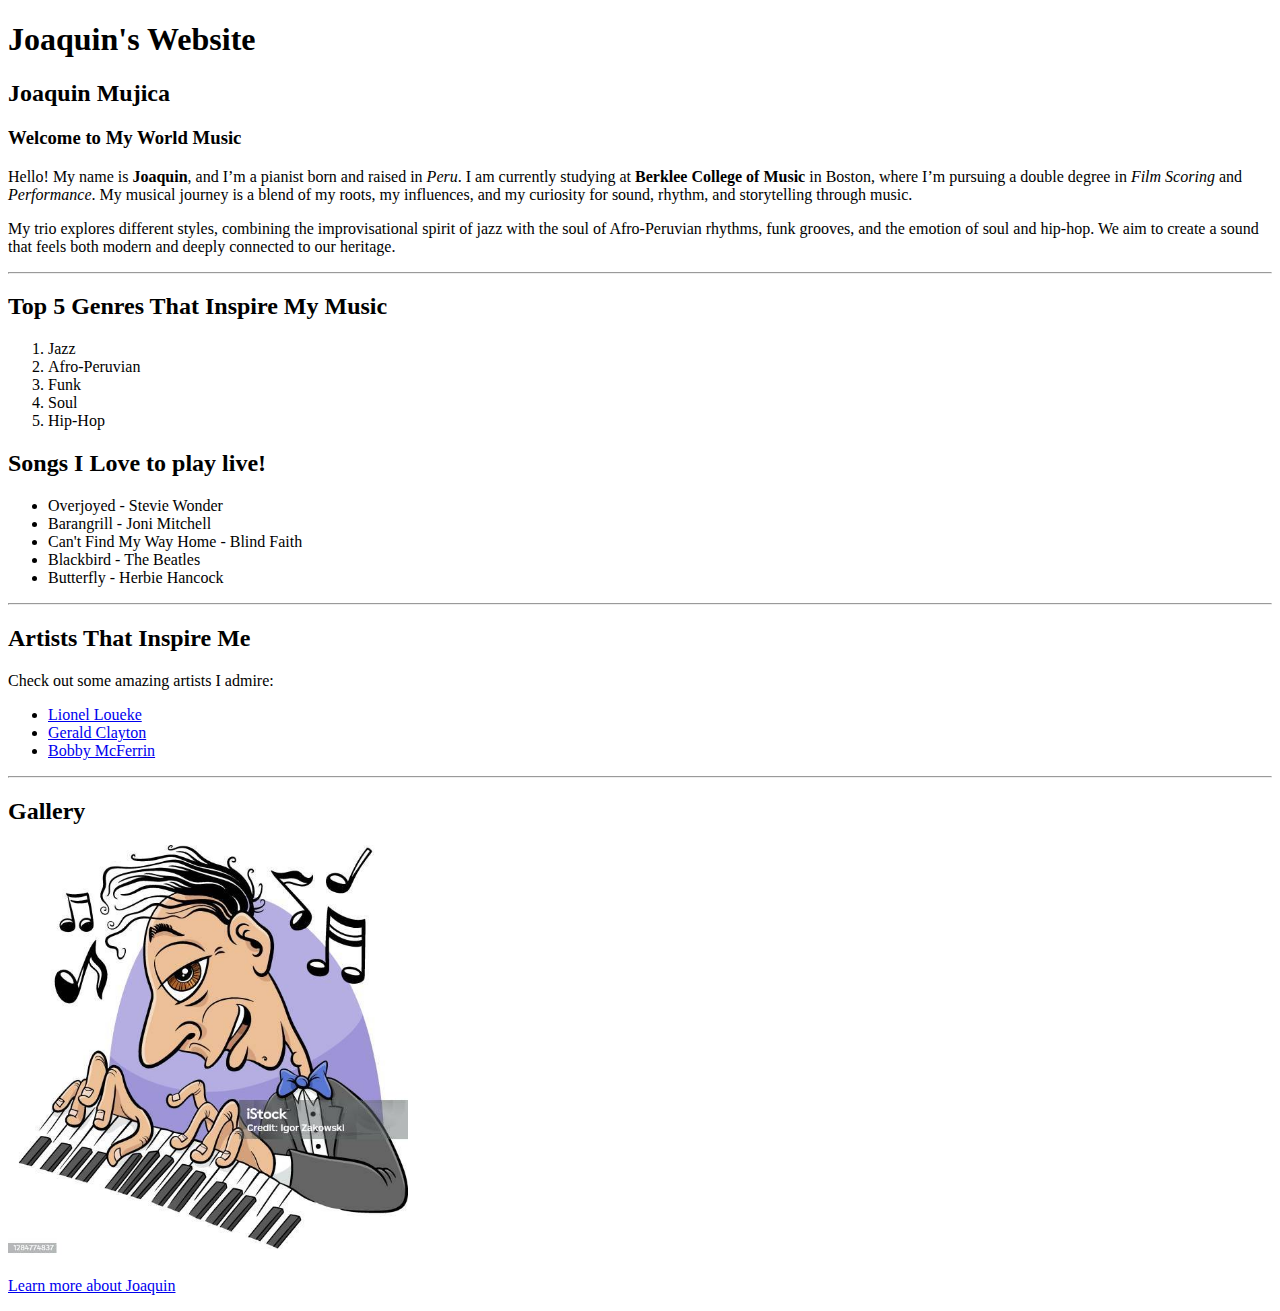
<file: index.html>
<!DOCTYPE html>
<html lang="en">
<head>
    <meta charset="UTF-8">
    <meta name="viewport" content="width=device-width, initial-scale=1.0">
    <title>Joaquin's Trio</title>
</head>
<body>
    <h1>Joaquin's Website</h1>  
    <h2>Joaquin Mujica </h2>
    <h3>Welcome to My World Music</h3>

    <p>Hello! My name is <strong>Joaquin</strong>, and I’m a pianist born and raised in <em>Peru</em>. 
    I am currently studying at <strong>Berklee College of Music</strong> in Boston, where I’m pursuing a double degree in 
    <em>Film Scoring</em> and <em>Performance</em>. My musical journey is a blend of my roots, my influences, and my curiosity 
    for sound, rhythm, and storytelling through music.</p>

    <p>My trio explores different styles, combining the improvisational spirit of jazz with the soul of Afro-Peruvian rhythms, 
    funk grooves, and the emotion of soul and hip-hop. We aim to create a sound that feels both modern and deeply connected to our heritage.</p>

    <hr>

    <h2>Top 5 Genres That Inspire My Music</h2>
    <ol>
        <li>Jazz</li>
        <li>Afro-Peruvian</li>
        <li>Funk</li>
        <li>Soul</li>
        <li>Hip-Hop</li>
    </ol>

    <h2>Songs I Love to play live!</h2>
    <ul>
        <li>Overjoyed - Stevie Wonder</li>
        <li>Barangrill - Joni Mitchell</li>
        <li>Can't Find My Way Home - Blind Faith</li>
        <li>Blackbird - The Beatles</li>
        <li>Butterfly - Herbie Hancock</li>
    </ul>

    <hr>

    <h2>Artists That Inspire Me</h2>
    <p>Check out some amazing artists I admire:</p>
    <ul>
        <li><a href="https://www.lionellouekemusic.com/" target="_blank">Lionel Loueke</a></li>
        <li><a href="http://geraldclayton.com/" target="_blank">Gerald Clayton</a></li>
        <li><a href="https://bobbymcferrin.com/" target="_blank">Bobby McFerrin</a></li>
    </ul>

    <hr>

    <h2>Gallery</h2>
    <img src="assets/Pianist.jpg" alt="Pianist" width="400">

    <p>
        <a href="index2.html">Learn more about Joaquin</a>
    </p>
</body>
</html>
</file>
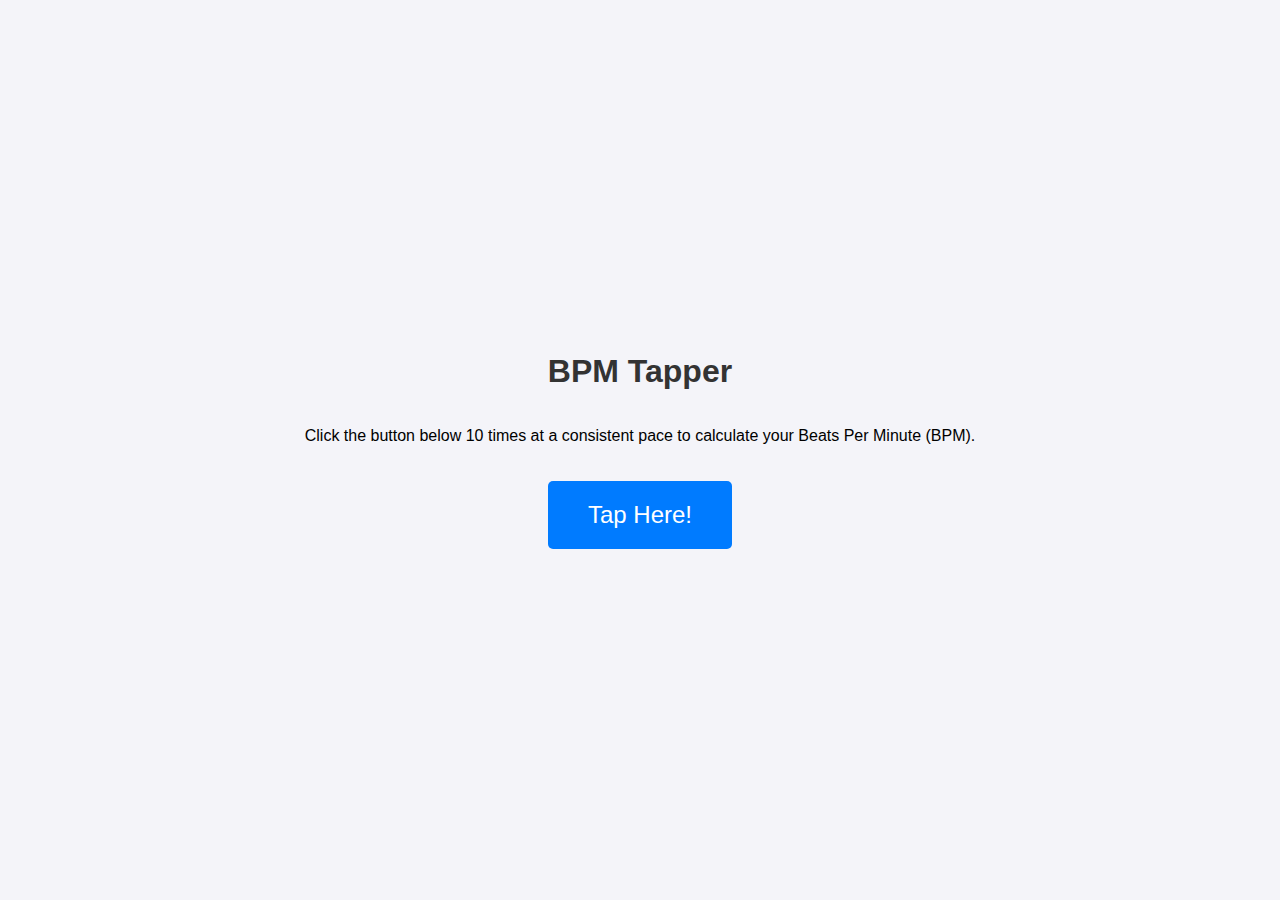
<file: Final-Week/index.html>
<!DOCTYPE html>
<html lang="en">
<head>
    <meta charset="UTF-8">
    <meta name="viewport" content="width=device-width, initial-scale=1.0">
    <title>BPM Tapper</title>

    <!-- Link to CSS (you will create styles.css later) -->
    <link rel="stylesheet" href="styles.css">
</head>
<body>

    <h1>BPM Tapper</h1>

    <p>
        Click the button below 10 times at a consistent pace to calculate your Beats Per Minute (BPM).
    </p>

    <button id="tapButton">Tap Here!</button>

    <!-- Link to JavaScript (you will create code.js later) -->
    <script src="code.js"></script>
</body>
</html>
</file>
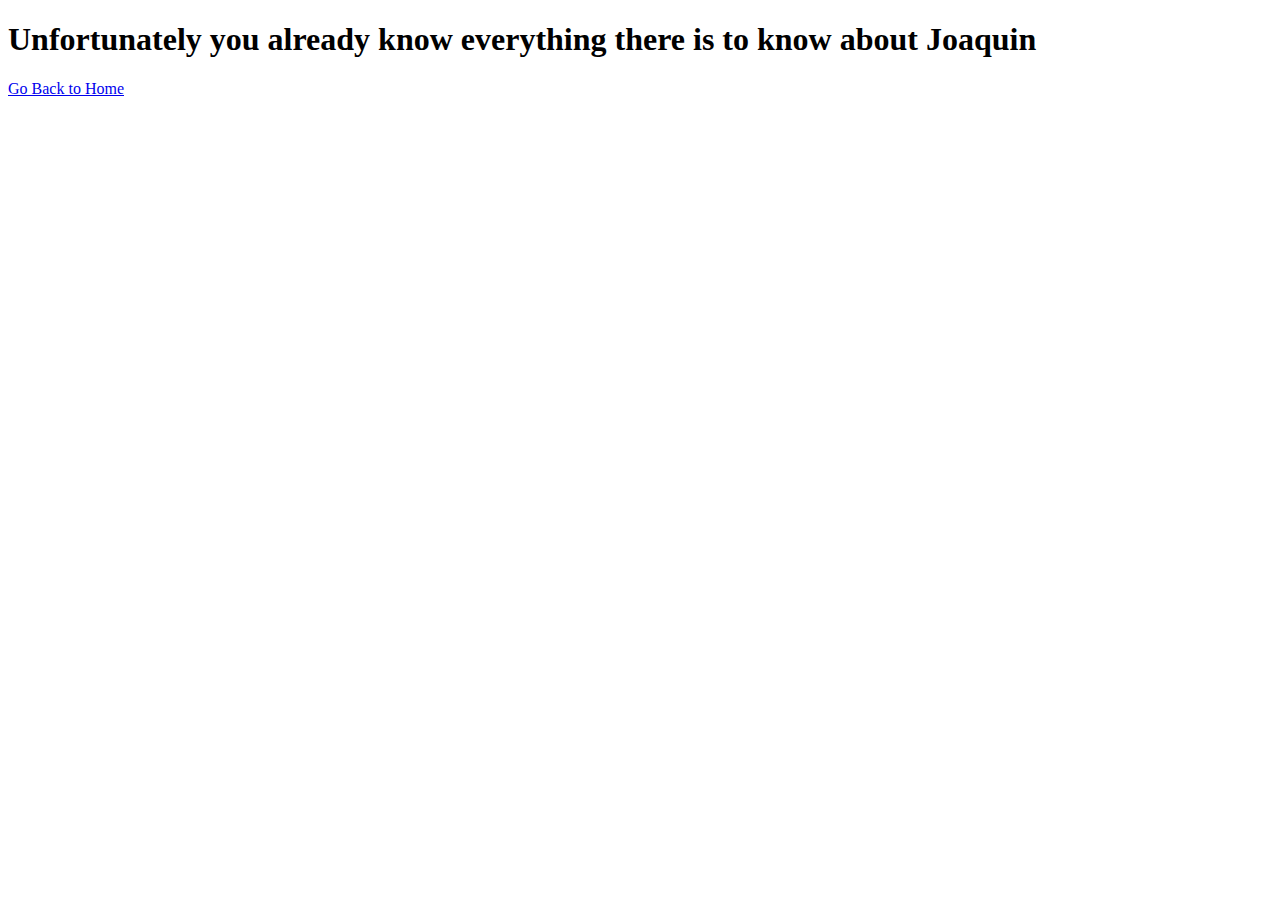
<file: index2.html>
<!DOCTYPE html>
<html lang="en">
<head>
    <meta charset="UTF-8">
    <meta name="viewport" content="width=device-width, initial-scale=1.0">
    <title>Document</title>
</head>
<body>
<h1>Unfortunately you already know everything there is to know about Joaquin</h1>
<a href="index.html">Go Back to Home</a>
</body>
</html>
</file>
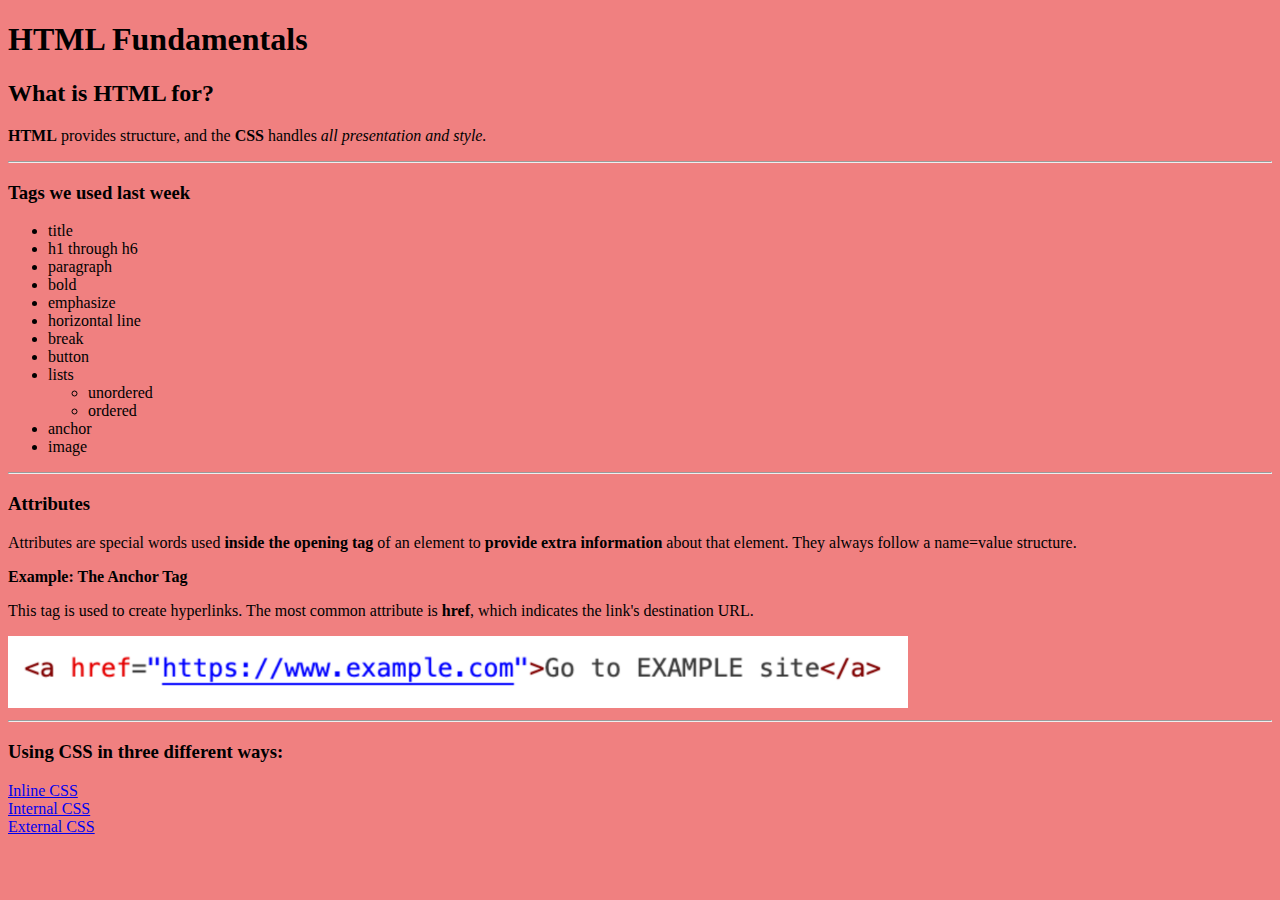
<file: web-day-2/external.html>
<!DOCTYPE html>
<html lang="en">
<head>
  <meta charset="UTF-8">
  <title>Fundamentals: HTML & CSS</title>
</head>
<body>
<link rel="stylesheet" href="styles.css">

  <h1>HTML Fundamentals</h1>

  <h2>What is HTML for?</h2>
  <p><b>HTML</b> provides structure, and the <b>CSS</b> handles <i>all presentation and style.</i></p>
  <hr>

  <h3>Tags we used last week</h3>
  <ul>
    <li>title</li>
    <li>h1 through h6</li>
    <li>paragraph</li>
    <li>bold</li>
    <li>emphasize</li>
    <li>horizontal line</li>
    <li>break</li>
    <li>button</li>
    <li>lists
      <ul>
        <li>unordered</li>
        <li>ordered</li>
      </ul>
    </li>
    <li>anchor</li>
    <li>image</li>
  </ul>
  <hr>

  <h3>Attributes</h3>
  <p>
    Attributes are special words used <b>inside the opening tag</b> of an element to <b>provide extra information</b> 
    about that element. They always follow a name=value structure.
  </p>

  <p><b>Example: The Anchor Tag</b></p>
  <p>
    This tag is used to create hyperlinks. The most common attribute is <b>href</b>, which indicates the link's destination URL.
  </p>


  <img src="Assets/SSPR.png" width="900" >
  <hr>

  <h3>Using CSS in three different ways:</h3>
  <p>
    <a href="#">Inline CSS</a><br>
    <a href="#">Internal CSS</a><br>
    <a href="#">External CSS</a>
  </p>

</body>
</html>
</file>
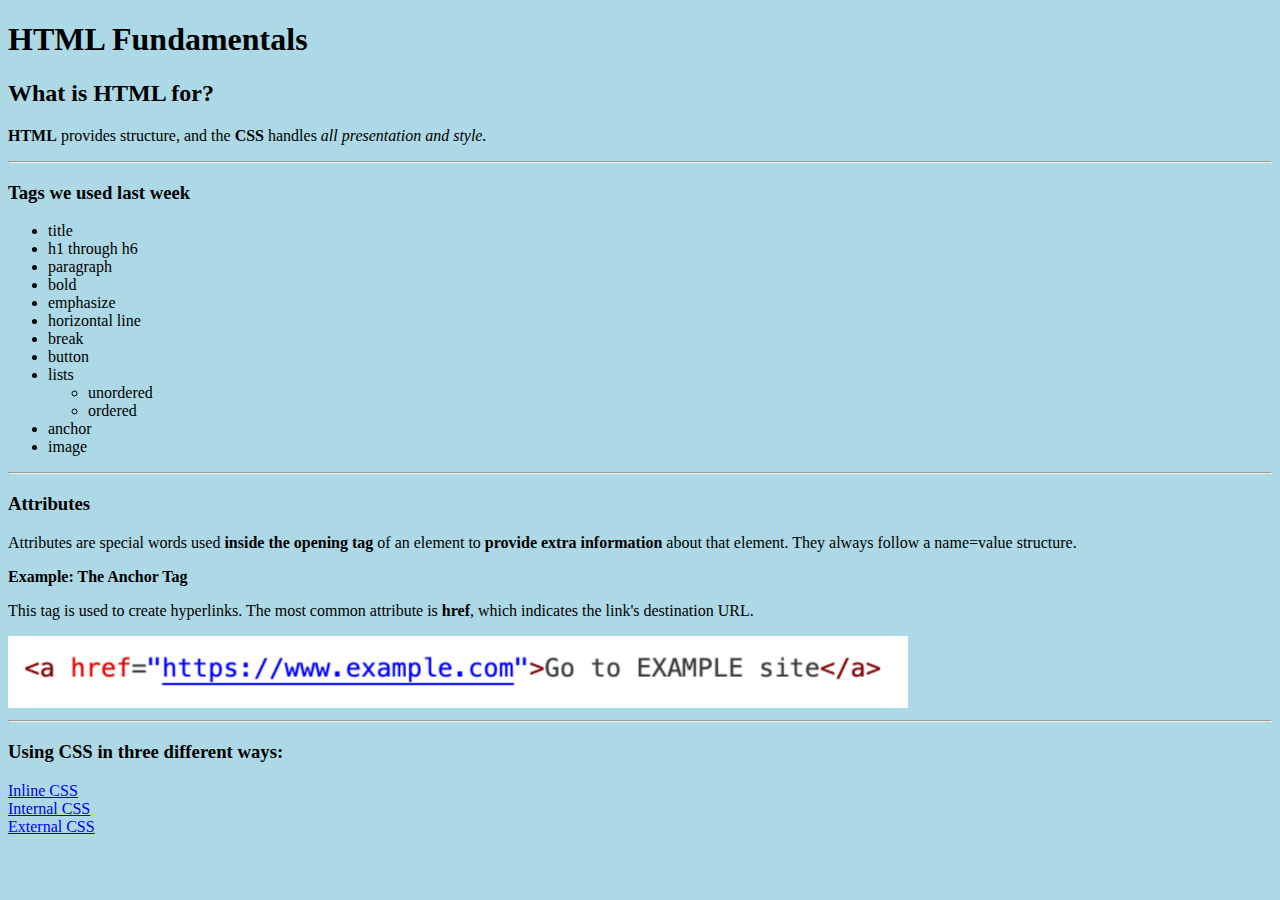
<file: web-day-2/inline.html>
<!DOCTYPE html>
<html lang="en">
<head>
  <meta charset="UTF-8">
  <title>Fundamentals: HTML & CSS</title>
</head>
<body style="background-color: lightblue;">
  <h1>HTML Fundamentals</h1>

  <h2>What is HTML for?</h2>
  <p><b>HTML</b> provides structure, and the <b>CSS</b> handles <i>all presentation and style.</i></p>
  <hr>

  <h3>Tags we used last week</h3>
  <ul>
    <li>title</li>
    <li>h1 through h6</li>
    <li>paragraph</li>
    <li>bold</li>
    <li>emphasize</li>
    <li>horizontal line</li>
    <li>break</li>
    <li>button</li>
    <li>lists
      <ul>
        <li>unordered</li>
        <li>ordered</li>
      </ul>
    </li>
    <li>anchor</li>
    <li>image</li>
  </ul>
  <hr>

  <h3>Attributes</h3>
  <p>
    Attributes are special words used <b>inside the opening tag</b> of an element to <b>provide extra information</b> 
    about that element. They always follow a name=value structure.
  </p>

  <p><b>Example: The Anchor Tag</b></p>
  <p>
    This tag is used to create hyperlinks. The most common attribute is <b>href</b>, which indicates the link's destination URL.
  </p>

  <img src="Assets/SSPR.png" width="900">
  <hr>

  <h3>Using CSS in three different ways:</h3>
  <p>
    <a href="#">Inline CSS</a><br>
    <a href="#">Internal CSS</a><br>
    <a href="#">External CSS</a>
  </p>
</body>
</html>
</file>
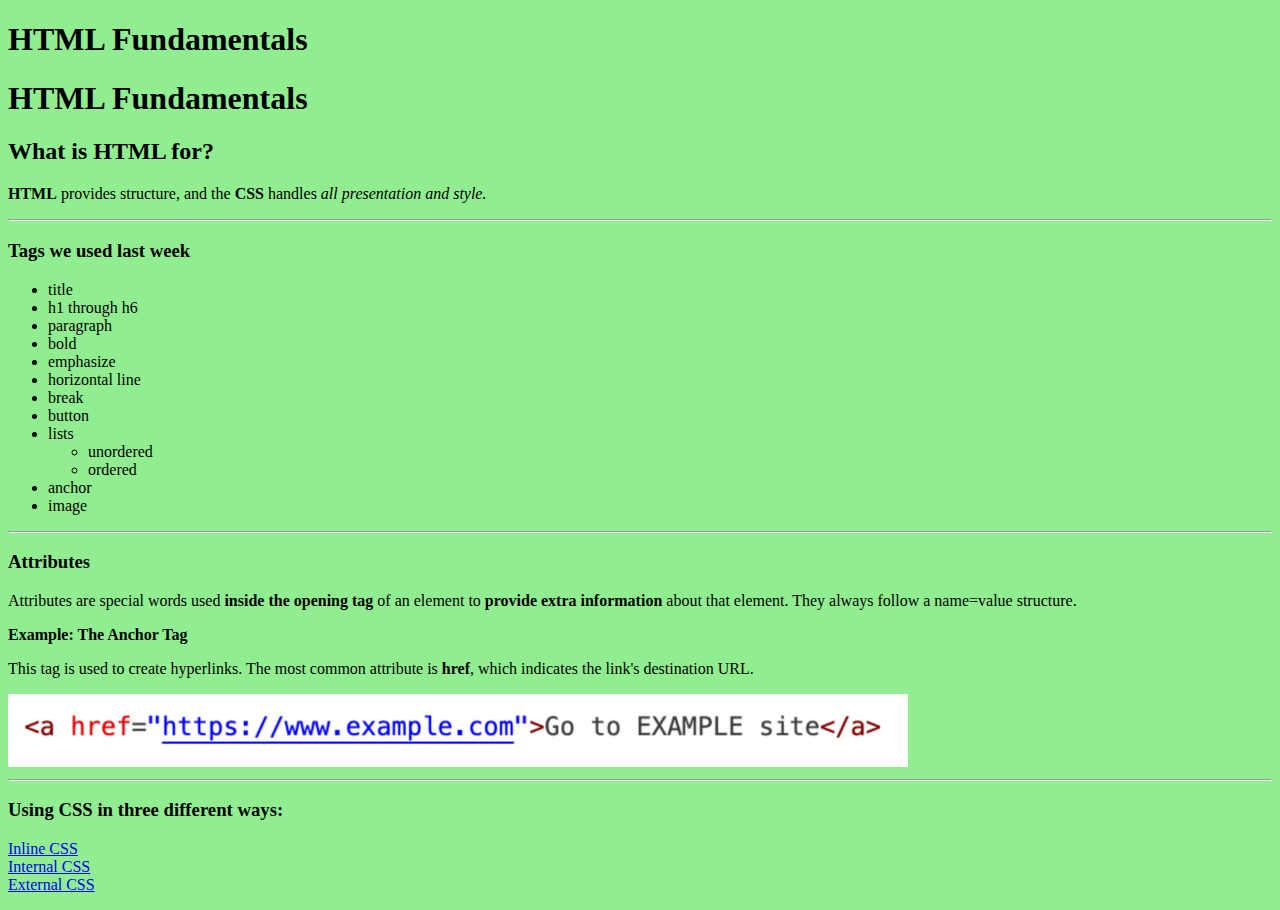
<file: web-day-2/internal.html>
<!DOCTYPE html>
<html lang="en">
<head>
  <meta charset="UTF-8">
  <title>Fundamentals: HTML & CSS</title>
  <style>
    body {
      background-color: lightgreen;
    }
  </style>
</head>
<body>
  <h1>HTML Fundamentals</h1>
  <h1>HTML Fundamentals</h1>

  <h2>What is HTML for?</h2>
  <p><b>HTML</b> provides structure, and the <b>CSS</b> handles <i>all presentation and style.</i></p>
  <hr>

  <h3>Tags we used last week</h3>
  <ul>
    <li>title</li>
    <li>h1 through h6</li>
    <li>paragraph</li>
    <li>bold</li>
    <li>emphasize</li>
    <li>horizontal line</li>
    <li>break</li>
    <li>button</li>
    <li>lists
      <ul>
        <li>unordered</li>
        <li>ordered</li>
      </ul>
    </li>
    <li>anchor</li>
    <li>image</li>
  </ul>
  <hr>

  <h3>Attributes</h3>
  <p>
    Attributes are special words used <b>inside the opening tag</b> of an element to <b>provide extra information</b> 
    about that element. They always follow a name=value structure.
  </p>

  <p><b>Example: The Anchor Tag</b></p>
  <p>
    This tag is used to create hyperlinks. The most common attribute is <b>href</b>, which indicates the link's destination URL.
  </p>


  <img src="Assets/SSPR.png" width="900" >
  <hr>

  <h3>Using CSS in three different ways:</h3>
  <p>
    <a href="#">Inline CSS</a><br>
    <a href="#">Internal CSS</a><br>
    <a href="#">External CSS</a>
  </p>

</body>
</html>
</file>
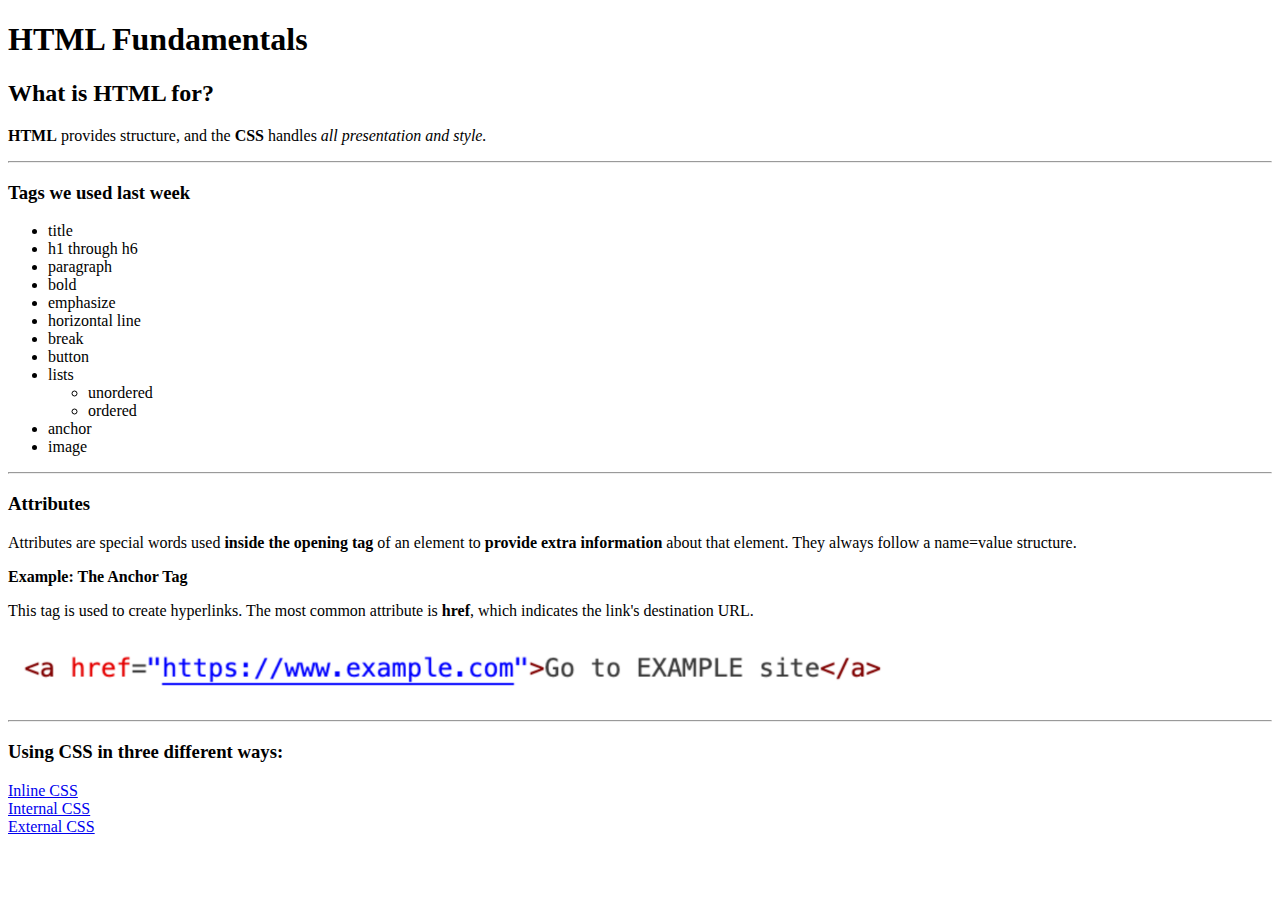
<file: web-day-2/original.html>
<!DOCTYPE html>
<html lang="en">
<head>
  <meta charset="UTF-8">
  <title>Fundamentals: HTML & CSS</title>
</head>
<body>

  <h1>HTML Fundamentals</h1>

  <h2>What is HTML for?</h2>
  <p><b>HTML</b> provides structure, and the <b>CSS</b> handles <i>all presentation and style.</i></p>
  <hr>

  <h3>Tags we used last week</h3>
  <ul>
    <li>title</li>
    <li>h1 through h6</li>
    <li>paragraph</li>
    <li>bold</li>
    <li>emphasize</li>
    <li>horizontal line</li>
    <li>break</li>
    <li>button</li>
    <li>lists
      <ul>
        <li>unordered</li>
        <li>ordered</li>
      </ul>
    </li>
    <li>anchor</li>
    <li>image</li>
  </ul>
  <hr>

  <h3>Attributes</h3>
  <p>
    Attributes are special words used <b>inside the opening tag</b> of an element to <b>provide extra information</b> 
    about that element. They always follow a name=value structure.
  </p>

  <p><b>Example: The Anchor Tag</b></p>
  <p>
    This tag is used to create hyperlinks. The most common attribute is <b>href</b>, which indicates the link's destination URL.
  </p>


  <img src="Assets/SSPR.png" width="900" >
  <hr>

  <h3>Using CSS in three different ways:</h3>
  <p>
    <a href="#">Inline CSS</a><br>
    <a href="#">Internal CSS</a><br>
    <a href="#">External CSS</a>
  </p>

</body>
</html>
</file>
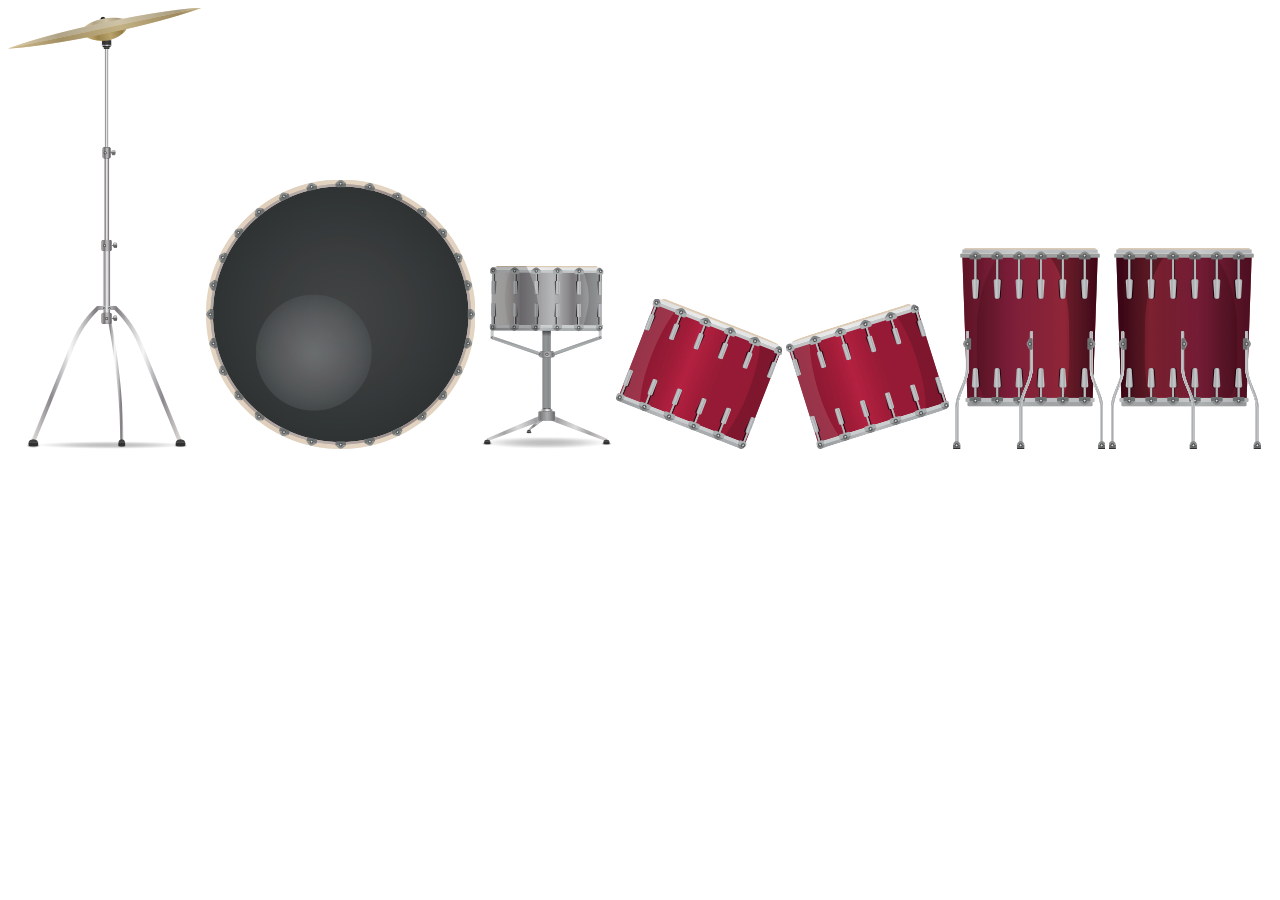
<file: Week 14/DrumSet/drumset.html>
<!DOCTYPE html>
<html lang="en">
<head>
    <meta charset="UTF-8">
    <meta name="viewport" content="width=device-width, initial-scale=1.0">
    <title>Drum Kit</title>
</head>
<body>

    <img id="crash" src="Images/crash.png">
    <img id="kick" src="Images/kick.png">
    <img id="snare" src="Images/snare.png">
    <img id="tom1" src="Images/tom1.png">
    <img id="tom2" src="Images/tom2.png">
    <img id="tom3" src="Images/tom3.png">
    <img id="tom4" src="Images/tom4.png">

    <audio id="crashSound" src="Sounds/crash.mp3"></audio>
    <audio id="kickSound" src="Sounds/kick-bass.mp3"></audio>
    <audio id="snareSound" src="Sounds/snare.mp3"></audio>
    <audio id="tom1Sound" src="Sounds/tom-1.mp3"></audio>
    <audio id="tom2Sound" src="Sounds/tom-2.mp3"></audio>
    <audio id="tom3Sound" src="Sounds/tom-3.mp3"></audio>
    <audio id="tom4Sound" src="Sounds/tom-4.mp3"></audio>


     <script>
        
        function addDrumTrigger(imageId, soundId) {
            const img = document.getElementById(imageId);
            const sound = document.getElementById(soundId);

            img.addEventListener("click", () => {
                sound.currentTime = 0; 
                sound.play();
            });
        }

    
        addDrumTrigger("crash", "crashSound");
        addDrumTrigger("kick", "kickSound");
        addDrumTrigger("snare", "snareSound");
        addDrumTrigger("tom1", "tom1Sound");
        addDrumTrigger("tom2", "tom2Sound");
        addDrumTrigger("tom3", "tom3Sound");
        addDrumTrigger("tom4", "tom4Sound");
    </script>

</body>
</html>
</file>
<file: Final-Week/styles.css>
body {
    font-family: sans-serif;
    display: flex;
    flex-direction: column;
    justify-content: center;
    align-items: center;
    height: 100vh;
    margin: 0;
    background-color: #f4f4f9;
}

h1 {
    color: #333;
}

#tapButton {
    padding: 20px 40px;
    font-size: 24px;
    cursor: pointer;
    background-color: #007bff;
    color: white;
    border: none;
    border-radius: 5px;
    margin: 20px 0;
    transition: background-color 0.2s;
}

#tapButton:hover {
    background-color: #0056b3;
}
</file>
<file: web-day-2/styles.css>
body {
  background-color: lightcoral;
}
</file>
